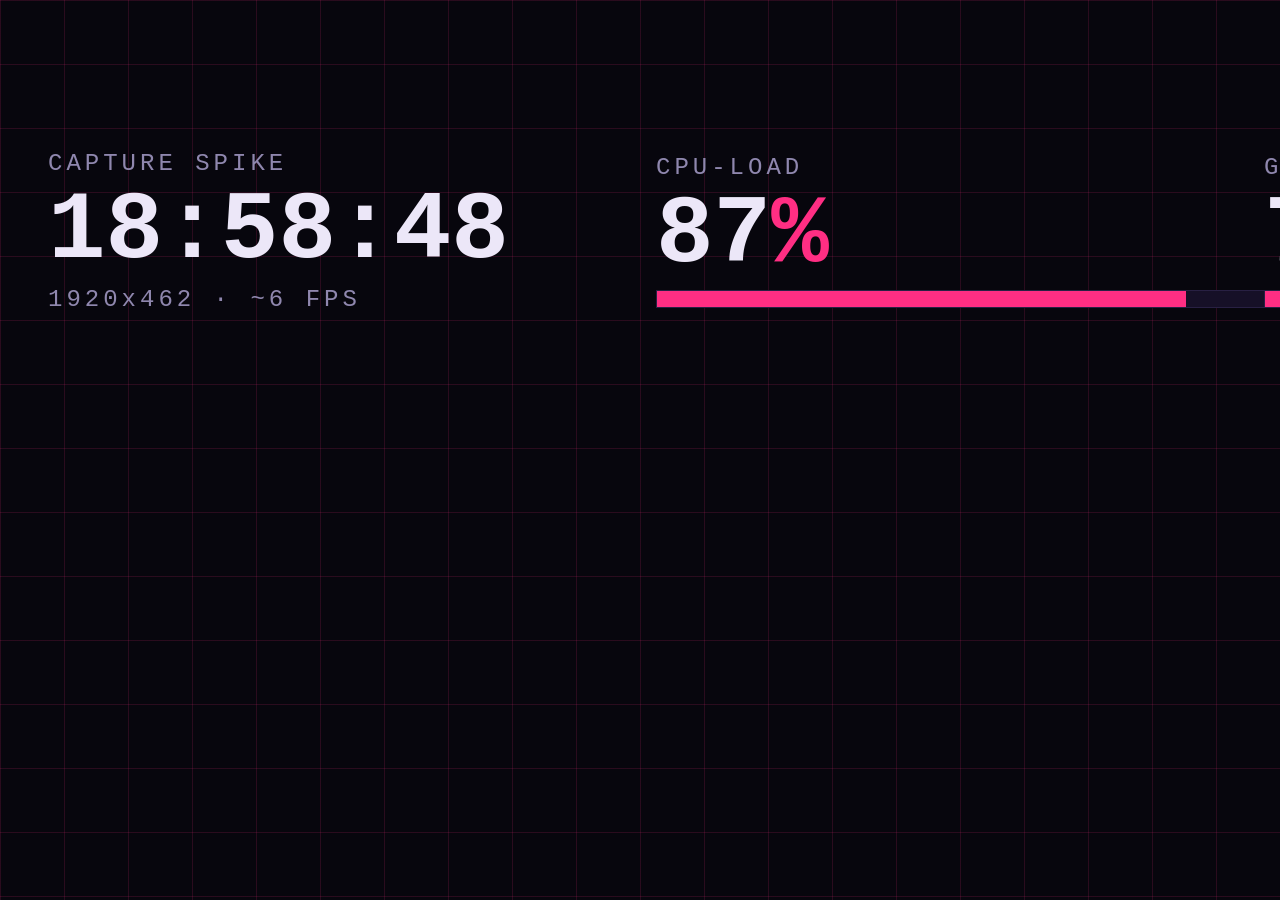
<file: docs/test-dashboard.html>
<!doctype html>
<html lang="en">
<head>
<meta charset="utf-8">
<title>thermallcd capture-spike test page</title>
<style>
  html, body { margin: 0; width: 1920px; height: 462px; overflow: hidden; }
  body {
    background: #07060d;
    background-image:
      linear-gradient(rgba(255,46,131,.14) 1px, transparent 1px),
      linear-gradient(90deg, rgba(255,46,131,.14) 1px, transparent 1px);
    background-size: 64px 64px;
    color: #ece7f8;
    font-family: monospace;
    display: grid;
    grid-template-columns: 1fr 1fr 1fr;
    align-items: center;
    padding: 0 48px; box-sizing: border-box;
  }
  .big { font-size: 96px; font-weight: 700; }
  .label { color: #8f87ae; font-size: 24px; letter-spacing: 4px; }
  .accent { color: #ff2e83; }
  .bar { height: 16px; background: #161027; border: 1px solid #282043; width: 100%; }
  .bar i { display: block; height: 100%; background: #ff2e83; width: 70%; }
</style>
</head>
<body>
  <div><div class="label">CAPTURE SPIKE</div><div class="big" id="clock">--:--:--</div>
    <div class="label">1920x462 · ~6 FPS</div></div>
  <div><div class="label">CPU-LOAD</div><div class="big">87<span class="accent">%</span></div>
    <div class="bar"><i style="width:87%"></i></div></div>
  <div><div class="label">GPU-BUSY</div><div class="big">71<span class="accent">°C</span></div>
    <div class="bar"><i style="width:64%"></i></div></div>
<script>
  // repaint every 250 ms — the screencast only produces frames on repaint
  setInterval(() => {
    document.getElementById('clock').textContent =
      new Date().toLocaleTimeString('en-GB');
  }, 250);
</script>
</body>
</html>
</file>
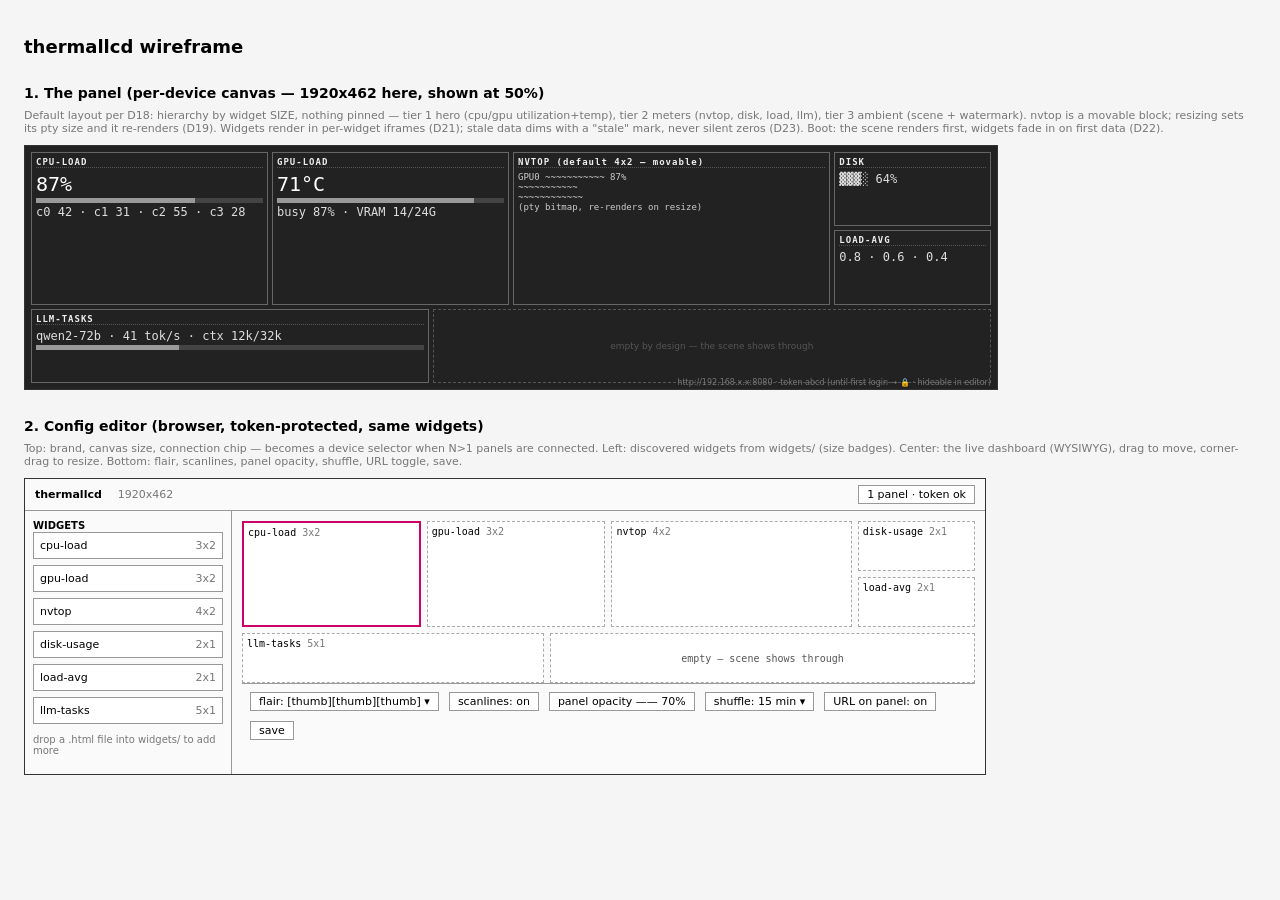
<file: docs/wireframe-dashboard.html>
<!doctype html>
<html lang="en">
<head>
<meta charset="utf-8">
<meta name="viewport" content="width=device-width, initial-scale=1">
<title>thermallcd wireframe: panel strip + config editor</title>
<style>
  /* intentionally rough: system fonts, thin gray borders, no color.
     Matches docs/designs/dashboard-platform.md as of the 2026-10-08 design review:
     first-six widgets, D18 default layout (hierarchy by size, nothing pinned),
     D19 nvtop pty re-render, D20 settling watermark, D21 iframes, D23 stale contract. */
  body { font-family: system-ui, sans-serif; background: #f5f5f5; margin: 0; padding: 24px; }
  h1 { font-size: 18px; } h2 { font-size: 14px; margin: 28px 0 8px; }
  .note { font-size: 11px; color: #777; margin: 2px 0 10px; }
  /* panel strip: 1920x462 scaled to 960x231; grid units, not pixels */
  .panel { width: 960px; height: 231px; border: 1px solid #333; background: #222; position: relative;
           display: grid; grid-template-columns: repeat(12, 1fr); grid-template-rows: repeat(3, 1fr); gap: 4px; padding: 6px; }
  .w { border: 1px solid #666; padding: 4px; font-size: 9px; color: #ccc; font-family: monospace; overflow: hidden; }
  .w b { display: block; font-size: 9px; color: #eee; border-bottom: 1px dotted #555; margin-bottom: 4px; letter-spacing: 1px; }
  .cpu  { grid-column: 1/4;  grid-row: 1/3; }
  .gpu  { grid-column: 4/7;  grid-row: 1/3; }
  .nv   { grid-column: 7/11; grid-row: 1/3; }
  .disk { grid-column: 11/13; grid-row: 1/2; }
  .load { grid-column: 11/13; grid-row: 2/3; }
  .llm  { grid-column: 1/6;  grid-row: 3/4; }
  .empty{ grid-column: 6/13; grid-row: 3/4; border: 1px dashed #555; color: #555; font-size: 9px;
          display: flex; align-items: center; justify-content: center; }
  .big { font-size: 20px; color: #fff; }   /* tier-1: largest type on the strip (≥40px at full size) */
  .mid { font-size: 12px; color: #ddd; }   /* tier-2 values (≥24px at full size) */
  .bar { height: 5px; background: #444; margin: 2px 0; } .bar i { display: block; height: 5px; background: #999; }
  .url { position: absolute; right: 6px; bottom: 2px; font-size: 8px; color: #777; }
  /* config editor */
  .editor { width: 960px; border: 1px solid #333; background: #fafafa; }
  .topbar { display: flex; gap: 16px; padding: 6px 10px; border-bottom: 1px solid #999; font-size: 11px; align-items: center; }
  .topbar .chip { margin-left: auto; border: 1px solid #999; padding: 2px 8px; background: #fff; }
  .editbody { display: flex; }
  .palette { width: 190px; border-right: 1px solid #999; padding: 8px; font-size: 11px; }
  .palette div { border: 1px solid #999; padding: 6px; margin-bottom: 6px; background: #fff; }
  .palette .badge { float: right; color: #777; }
  .palette .hint { border: none; color: #777; font-size: 10px; background: none; padding: 4px 0; }
  .canvas { flex: 1; padding: 10px; }
  .grid { display: grid; grid-template-columns: repeat(12, 1fr); grid-template-rows: repeat(3, 1fr); gap: 6px; min-height: 150px; }
  .cell { border: 1px dashed #aaa; min-height: 40px; font-size: 10px; padding: 4px; background: #fff; font-family: monospace; }
  .cell.sel { border: 2px solid #c06; }  /* selection chrome; hot pink in the real theme */
  .cell .size { color: #777; }
  .controls { border-top: 1px solid #999; padding: 8px; font-size: 11px; display: flex; gap: 10px; flex-wrap: wrap; }
  .controls span { border: 1px solid #999; padding: 2px 8px; background: #fff; }
</style>
</head>
<body>
<!-- decision: two artifacts, one page. The panel strip is what strangers see in the README;
     the editor is what contributors extend. Both render at the same canvas size (WYSIWYG). -->

<h1>thermallcd wireframe</h1>

<h2>1. The panel (per-device canvas — 1920x462 here, shown at 50%)</h2>
<div class="note">Default layout per D18: hierarchy by widget SIZE, nothing pinned — tier 1 hero (cpu/gpu utilization+temp),
tier 2 meters (nvtop, disk, load, llm), tier 3 ambient (scene + watermark). nvtop is a movable block; resizing
sets its pty size and it re-renders (D19). Widgets render in per-widget iframes (D21); stale data dims with a
"stale" mark, never silent zeros (D23). Boot: the scene renders first, widgets fade in on first data (D22).</div>
<div class="panel">
  <div class="w cpu"><b>CPU-LOAD</b><span class="big">87%</span><div class="bar"><i style="width:70%"></i></div><span class="mid">c0 42 · c1 31 · c2 55 · c3 28</span></div>
  <div class="w gpu"><b>GPU-LOAD</b><span class="big">71°C</span><div class="bar"><i style="width:87%"></i></div><span class="mid">busy 87% · VRAM 14/24G</span></div>
  <div class="w nv"><b>NVTOP (default 4x2 — movable)</b>GPU0 ~~~~~~~~~~~ 87%<br>~~~~~~~~~~~<br>~~~~~~~~~~~~<br>(pty bitmap, re-renders on resize)</div>
  <div class="w disk"><b>DISK</b><span class="mid">▓▓▓░ 64%</span></div>
  <div class="w load"><b>LOAD-AVG</b><span class="mid">0.8 · 0.6 · 0.4</span></div>
  <div class="w llm"><b>LLM-TASKS</b><span class="mid">qwen2-72b · 41 tok/s · ctx 12k/32k</span><div class="bar"><i style="width:37%"></i></div></div>
  <div class="empty">empty by design — the scene shows through</div>
  <div class="url">http://192.168.x.x:8080 · token abcd (until first login → 🔒 · hideable in editor)</div>
</div>

<h2>2. Config editor (browser, token-protected, same widgets)</h2>
<div class="note">Top: brand, canvas size, connection chip — becomes a device selector when N&gt;1 panels are connected.
Left: discovered widgets from widgets/ (size badges). Center: the live dashboard (WYSIWYG), drag to move,
corner-drag to resize. Bottom: flair, scanlines, panel opacity, shuffle, URL toggle, save.</div>
<div class="editor">
  <div class="topbar"><b>thermallcd</b> <span style="color:#777">1920x462</span> <span class="chip">1 panel · token ok</span></div>
  <div class="editbody">
    <div class="palette">
      <b style="font-size:10px">WIDGETS</b>
      <div>cpu-load <span class="badge">3x2</span></div>
      <div>gpu-load <span class="badge">3x2</span></div>
      <div>nvtop <span class="badge">4x2</span></div>
      <div>disk-usage <span class="badge">2x1</span></div>
      <div>load-avg <span class="badge">2x1</span></div>
      <div>llm-tasks <span class="badge">5x1</span></div>
      <div class="hint">drop a .html file into widgets/ to add more</div>
    </div>
    <div class="canvas">
      <div class="grid">
        <div class="cell cpu sel">cpu-load <span class="size">3x2</span></div>
        <div class="cell gpu">gpu-load <span class="size">3x2</span></div>
        <div class="cell nv">nvtop <span class="size">4x2</span></div>
        <div class="cell disk">disk-usage <span class="size">2x1</span></div>
        <div class="cell load">load-avg <span class="size">2x1</span></div>
        <div class="cell llm">llm-tasks <span class="size">5x1</span></div>
        <div class="cell empty">empty — scene shows through</div>
      </div>
      <div class="controls">
        <span>flair: [thumb][thumb][thumb] ▾</span><span>scanlines: on</span><span>panel opacity —— 70%</span><span>shuffle: 15 min ▾</span><span>URL on panel: on</span><span>save</span>
      </div>
    </div>
  </div>
</div>

<!-- decision: sizes are grid units (cols x rows), not pixels; layout JSON is per device
     (layouts/<serial>.json). Burn-in shuffle permutes positions on the timer, layout saved
     server-side. Token gate (D24): centered card, inline 401 error, remember-on-this-device.
     Micro-states (D25): save toast, dirty dot, palette notice for new drop-ins, malformed
     widgets listed with their failure reason. -->
</body>
</html>
</file>
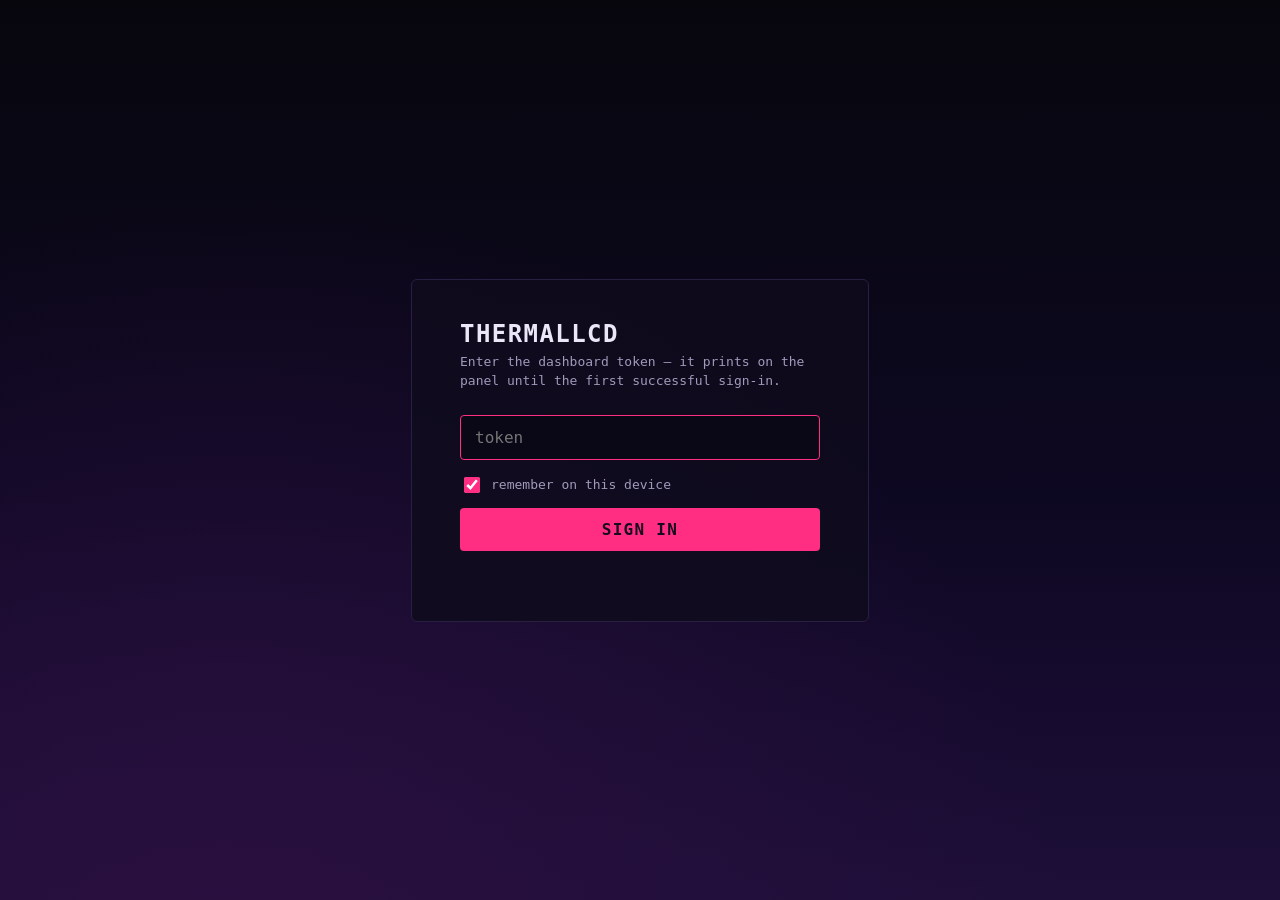
<file: thermallcd/assets/login.html>
<!doctype html>
<html lang="en">
<head>
<meta charset="utf-8">
<meta name="viewport" content="width=device-width, initial-scale=1">
<title>thermallcd — sign in</title>
<link rel="stylesheet" href="/widgets/theme.css">
<style>
  html, body { margin: 0; min-height: 100vh; }
  body {
    display: grid; place-items: center;
    background:
      radial-gradient(120% 160% at 18% 110%, #2a0f3f 0%, rgba(42,15,63,0) 55%),
      linear-gradient(180deg, #07060d 0%, #0d0821 55%, #160b2e 78%, #1d0f38 100%);
    font-family: var(--tlcd-font-mono, monospace);
    color: var(--tlcd-text);
  }
  .card {
    background: rgba(15, 11, 29, .82);
    border: 1px solid var(--tlcd-line);
    border-radius: 6px;
    padding: 40px 48px;
    width: min(360px, calc(100vw - 32px));
  }
  h1 { font-size: 24px; margin: 0 0 4px; letter-spacing: .06em; }
  p  { color: var(--tlcd-dim); font-size: 13px; margin: 0 0 24px; line-height: 1.5; }
  input {
    width: 100%; box-sizing: border-box;
    background: var(--tlcd-field); color: var(--tlcd-text);
    border: 1px solid var(--tlcd-line); border-radius: 4px;
    font: inherit; font-size: 16px; padding: 12px 14px;
    outline: none;
  }
  input:focus-visible { border-color: var(--tlcd-accent); }
  button {
    width: 100%; margin-top: 12px;
    background: var(--tlcd-accent); color: #160b1e;
    border: 0; border-radius: 4px;
    font: inherit; font-weight: 700; letter-spacing: .08em;
    padding: 12px 14px; cursor: pointer;
  }
  button:hover { filter: brightness(1.1); }
  .error { color: var(--tlcd-warn); font-size: 13px; min-height: 18px; margin: 12px 0 0; }
  .remember {
    display: flex; align-items: center; gap: 8px;
    color: var(--tlcd-dim); font-size: 13px; margin: 14px 0 0;
    cursor: pointer;
  }
  .remember input { width: 16px; height: 16px; accent-color: var(--tlcd-accent); }
</style>
</head>
<body>
  <form class="card" autocomplete="off">
    <h1>THERMALLCD</h1>
    <p>Enter the dashboard token — it prints on the panel until the first
       successful sign-in.</p>
    <input id="token" type="password" placeholder="token" autofocus>
    <label class="remember"><input id="remember" type="checkbox" checked>
      remember on this device</label>
    <button type="submit">SIGN IN</button>
    <div id="error" class="error"></div>
  </form>
<script>
  document.querySelector("form").addEventListener("submit", function (e) {
    e.preventDefault();
    var box = document.getElementById("error");
    fetch("/api/login", {
      method: "POST",
      headers: { "Content-Type": "application/json" },
      body: JSON.stringify({
        token: document.getElementById("token").value,
        remember: document.getElementById("remember").checked,
      }),
    }).then(function (r) {
      if (r.ok) { location.reload(); return; }
      box.textContent = "wrong token — try again";
    }).catch(function () { box.textContent = "network error"; });
  });
</script>
</body>
</html>
</file>
<file: widgets/theme.css>
/* thermallcd widget theme contract (D32).
   Tokens come from the design doc's palette (source: synth.html).
   Widgets consume ONLY these custom properties — never hardcode color or font.
   Motion (D37): nothing cycles faster than the platform tick (--tlcd-tick,
   ~15 Hz, matching the 15 FPS capture); ambient cycles stay well under it
   so the panel samples them smoothly. */

:root {
  --tlcd-surface: #0f0b1d;
  --tlcd-surface-2: #161027;
  --tlcd-field: #0a0716;
  --tlcd-line: #282043;
  --tlcd-text: #ece7f8;
  /* dim clears 4.5:1 over the glass panel at the scene's brightest
     (sun near-white through 82% glass) — D35, visual pass 2026-10-12 */
  --tlcd-dim: #a19abc;
  --tlcd-accent: #ff2e83;
  --tlcd-warn: #ffd166;
  --tlcd-font-display: "Audiowide", ui-monospace, monospace;
  --tlcd-font-mono: "IBM Plex Mono", ui-monospace, "DejaVu Sans Mono", monospace;
  --tlcd-tick: 1s; /* platform-injected animation tick (D37); scenes read this */
}

html, body { background: transparent; } /* glass panels over the scene (D18) */
body {
  color: var(--tlcd-text);
  font-family: var(--tlcd-font-mono);
  margin: 0;
  padding: 12px;
  box-sizing: border-box;
  overflow: hidden;
}

.tlcd-title {
  font-family: var(--tlcd-font-display);
  font-size: 14px;
  letter-spacing: 3px;
  color: var(--tlcd-dim);
  text-transform: uppercase;
  border-bottom: 1px solid var(--tlcd-line);
  padding-bottom: 4px;
  margin-bottom: 8px;
}

.tlcd-big { font-size: 40px; font-weight: 700; line-height: 1.05; } /* tier 1 >= 40px (D18) */
.tlcd-mid { font-size: 24px; }                                      /* tier 2 >= 24px */
.tlcd-dim-text { color: var(--tlcd-dim); }
.tlcd-accent-text { color: var(--tlcd-accent); }

.tlcd-bar {
  height: 10px; background: var(--tlcd-field);
  border: 1px solid var(--tlcd-line); border-radius: 4px; overflow: hidden;
}
.tlcd-bar i { display: block; height: 100%; background: var(--tlcd-accent); }

/* stale state (D23): dim the whole widget, badge it — never fake zeros */
.tlcd-stale { opacity: 0.4; }
.tlcd-stale::after {
  content: "stale";
  position: absolute; top: 6px; right: 10px;
  font-size: 12px; color: var(--tlcd-warn);
}
</file>
